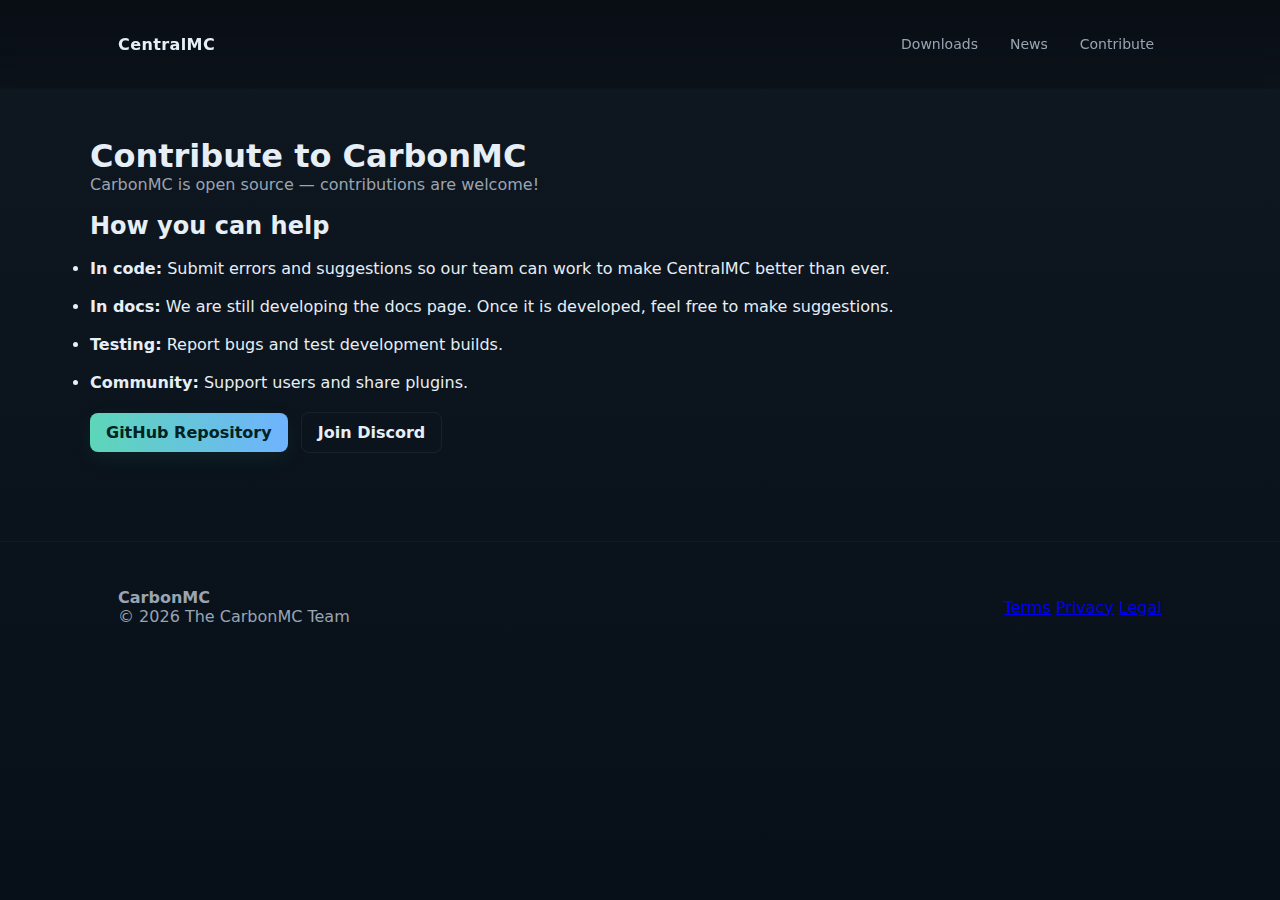
<file: contribute.html>
<!-- header -->
<header class="site-header">
  <div class="container header-inner">
    <a class="brand" href="index.html">
     
      <span class="brand-name">CentralMC</span>
    </a>

    <nav class="main-nav" id="mainNav">
      <a href="downloads.html">Downloads</a>
      <a href="news.html">News</a>
      <a href="contribute.html">Contribute</a>
    </nav>

    <button id="navToggle" class="nav-toggle" aria-label="Toggle navigation">☰</button>
  </div>
</header>

<!doctype html>
<html lang="en">
<head>
  <meta charset="utf-8" />
  <meta name="viewport" content="width=device-width,initial-scale=1" />
  <title>Contribute — CentralMC</title>
  <link rel="stylesheet" href="styles.css" />
</head>
<body>

<!doctype html>
<html lang="en">
<head>
  <meta charset="utf-8" />
  <meta name="viewport" content="width=device-width,initial-scale=1" />
  <title>Contribute — CentralMC</title>
  <link rel="stylesheet" href="styles.css" />
</head>
<body>

  <main class="section container">
    <h1>Contribute to CarbonMC</h1>
    <p class="lede">CarbonMC is open source — contributions are welcome!</p>

    <h2>How you can help</h2>
    <br>
    <ul class="contribute-list">
      <li><strong>In code:</strong> Submit errors and suggestions so our team can work to make CentralMC better than ever.</li>
      <br>
      <li><strong>In docs:</strong> We are still developing the docs page. Once it is developed, feel free to make suggestions.</li>
      <br>
      <li><strong>Testing:</strong> Report bugs and test development builds.</li>
      <br>
      <li><strong>Community:</strong> Support users and share plugins.</li>
    </ul>

    <div class="btn-row" style="margin-top:20px;">
      <a href="#" class="btn primary">GitHub Repository</a>
      <a href="#" class="btn ghost">Join Discord</a>
    </div>
  </main>

  <script src="scripts.js" defer></script>
</body>
</html>


  <!-- footer -->
<footer class="site-footer">
  <div class="container footer-inner">
    <div>
      <strong>CarbonMC</strong>
      <div class="muted">© <span id="year"></span> The CarbonMC Team</div>
    </div>

    <nav class="footer-nav">
      <a href="terms.html">Terms</a>
      <a href="privacy.html">Privacy</a>
      <a href="legal.html">Legal</a>
    </nav>
  </div>
</footer>

  <script src="scripts.js" defer></script>
</body>
</html>
</file>
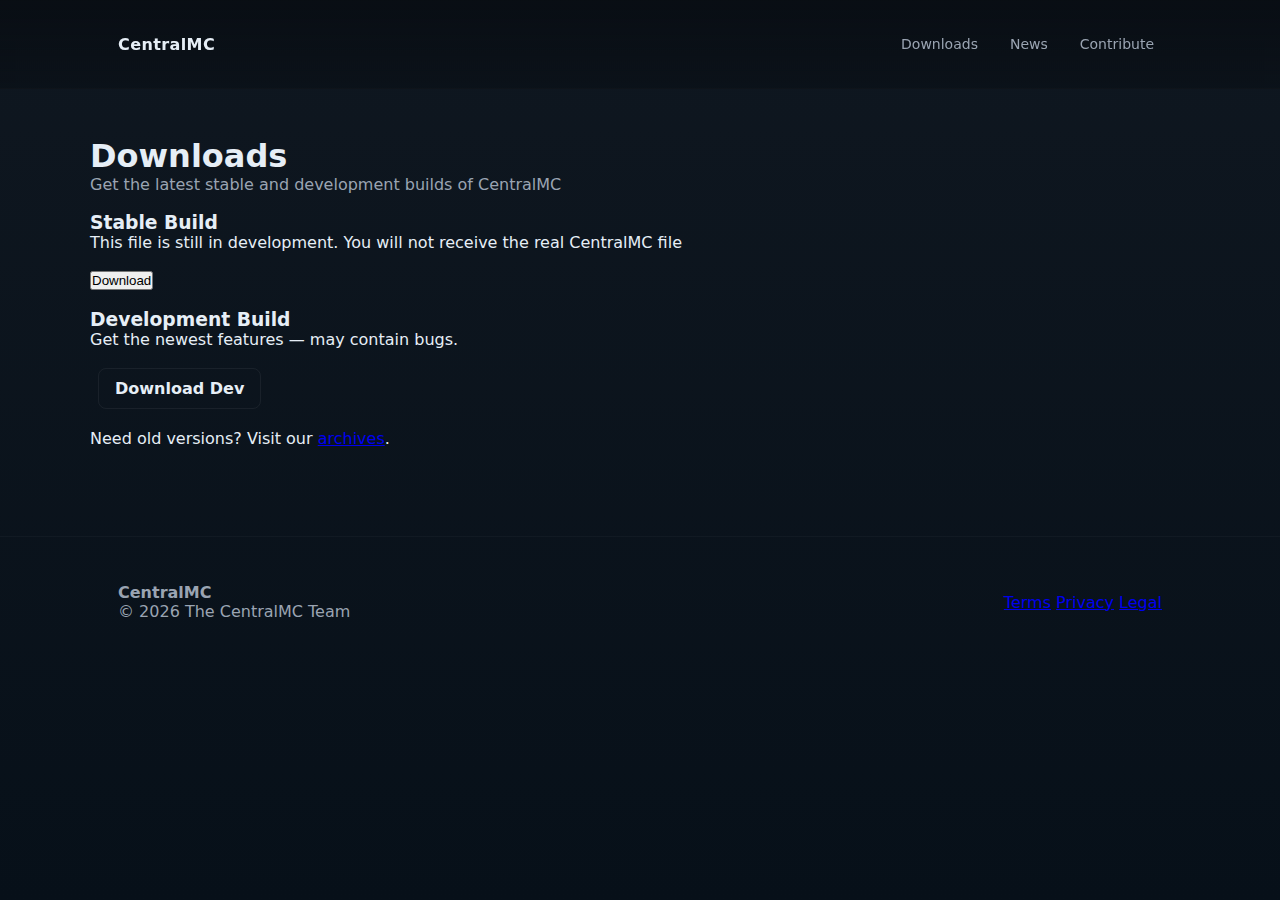
<file: downloads.html>
<!-- header -->
<header class="site-header">
  <div class="container header-inner">
    <a class="brand" href="index.html">
     
      <span class="brand-name">CentralMC</span>
    </a>

    <nav class="main-nav" id="mainNav">
      <a href="downloads.html">Downloads</a>
      <a href="news.html">News</a>
      <a href="contribute.html">Contribute</a>
    </nav>

    <button id="navToggle" class="nav-toggle" aria-label="Toggle navigation">☰</button>
  </div>
</header>

<!doctype html>
<html lang="en">
<head>
  <meta charset="utf-8" />
  <meta name="viewport" content="width=device-width,initial-scale=1" />
  <title>Downloads — CentralMC</title>
  <link rel="stylesheet" href="styles.css" />
</head>
<body>

  <main class="section container">
    <h1>Downloads</h1>
    <p class="lede">Get the latest stable and development builds of CentralMC</p>

    <div class="downloads-grid">
      <div class="card">
        <h3>Stable Build</h3>
        <p>This file is still in development. You will not receive the real CentralMC file</p>
        <br>
        <button href="build.html" download="central.jar">Download</button>
      </div>
      <div class="card">
        <br>
        <h3>Development Build</h3>
        <p>Get the newest features — may contain bugs.</p>
        <br>
        <a href="#" class="btn ghost">Download Dev</a>
      </div>
    </div>

    <p class="muted" style="margin-top:20px;">
      Need old versions? Visit our <a href="#">archives</a>.
    </p>
  </main>

  <!-- footer -->
<footer class="site-footer">
  <div class="container footer-inner">
    <div>
      <strong>CentralMC</strong>
      <div class="muted">© <span id="year"></span> The CentralMC Team</div>
    </div>

    <nav class="footer-nav">
      <a href="terms.html">Terms</a>
      <a href="privacy.html">Privacy</a>
      <a href="legal.html">Legal</a>
    </nav>
  </div>
</footer>

  <script src="scripts.js" defer></script>
</body>
</html>
</file>
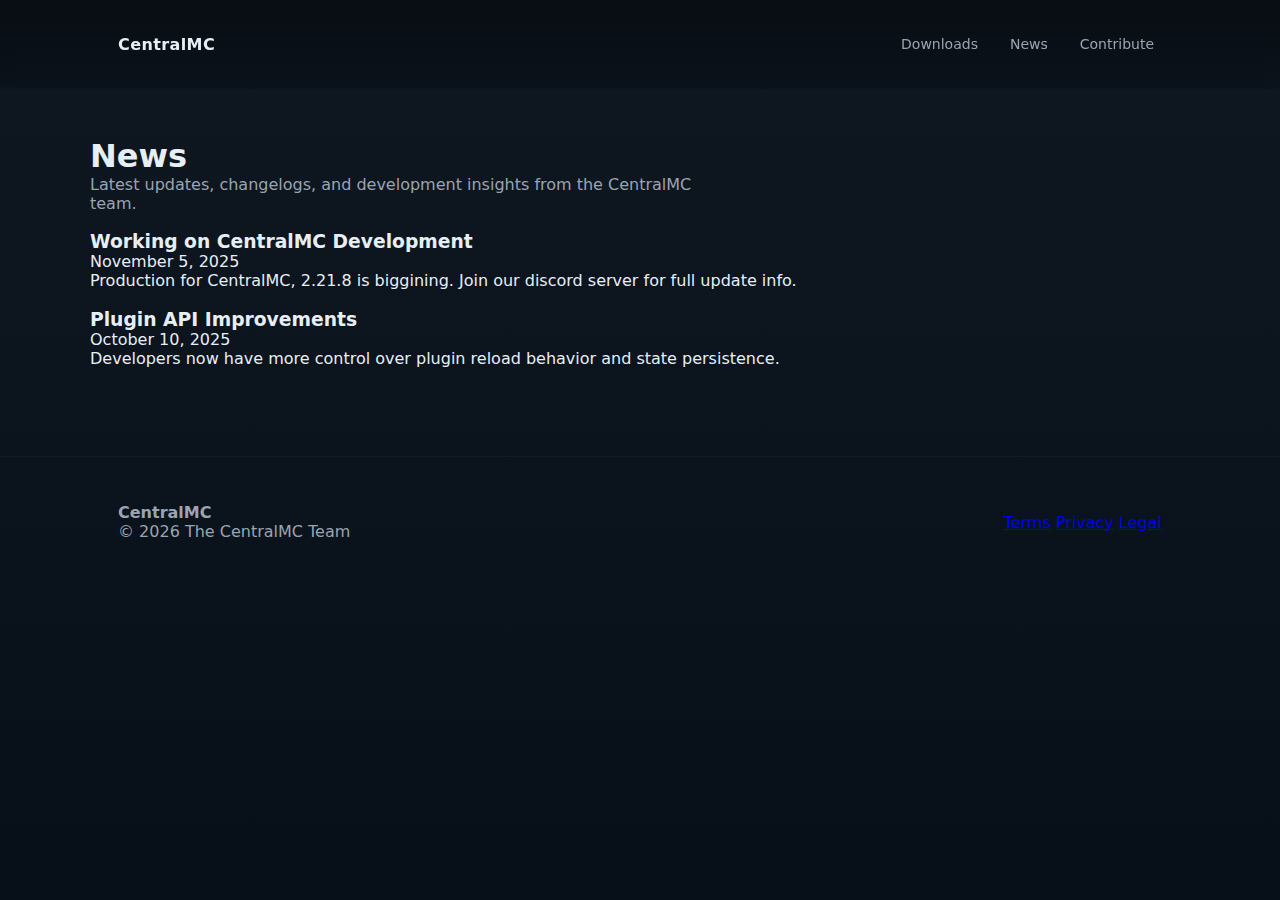
<file: news.html>
<!-- header -->
<header class="site-header">
  <div class="container header-inner">
    <a class="brand" href="index.html">
     
      <span class="brand-name">CentralMC</span>
    </a>

    <nav class="main-nav" id="mainNav">
      <a href="downloads.html">Downloads</a>
      <a href="news.html">News</a>
      <a href="contribute.html">Contribute</a>
    </nav>

    <button id="navToggle" class="nav-toggle" aria-label="Toggle navigation">☰</button>
  </div>
</header>

<!doctype html>
<html lang="en">
<head>
  <meta charset="utf-8" />
  <meta name="viewport" content="width=device-width,initial-scale=1" />
  <title>News — CentralMC</title>
  <link rel="stylesheet" href="styles.css" />
</head>
<body>

<!doctype html>
<html lang="en">
<head>
  <meta charset="utf-8" />
  <meta name="viewport" content="width=device-width,initial-scale=1" />
  <title>News — CentralMC</title>
  <link rel="stylesheet" href="styles.css" />
</head>
<body>


  <main class="section container">
    <h1>News</h1>
    <p class="lede">Latest updates, changelogs, and development insights from the CentralMC team.</p>

    <div class="news-grid">
      <article class="news-card">
        <h3>Working on CentralMC Development</h3>
        <p class="muted">November 5, 2025</p>
        <p>Production for CentralMC, 2.21.8 is biggining. Join our discord server for full update info.</p>
      </article>

      <article class="news-card">
        <br>
        <h3>Plugin API Improvements</h3>
        <p class="muted">October 10, 2025</p>
        <p>Developers now have more control over plugin reload behavior and state persistence.</p>
      </article>
    </div>
  </main>

  <script src="scripts.js" defer></script>
</body>
</html>


  <!-- footer -->
<footer class="site-footer">
  <div class="container footer-inner">
    <div>
      <strong>CentralMC</strong>
      <div class="muted">© <span id="year"></span> The CentralMC Team</div>
    </div>

    <nav class="footer-nav">
      <a href="terms.html">Terms</a>
      <a href="privacy.html">Privacy</a>
      <a href="legal.html">Legal</a>
    </nav>
  </div>
  
</footer>

  <script src="scripts.js" defer></script>
</body>
</html>
</file>
<file: styles.css>
/* Reset-ish */
* { box-sizing: border-box; margin: 0; padding: 0; }
:root{
  --bg:#0f1720;
  --card:#0f1728;
  --muted:#9aa4b2;
  --accent:#5dd6b8;
  --accent-2:#6fb3ff;
  --text:#e6eef6;
}

html,body{height:100%; font-family:Inter,ui-sans-serif,system-ui,-apple-system,"Segoe UI",Roboto,"Helvetica Neue",Arial; background:linear-gradient(180deg,var(--bg) 0%, #071019 100%); color:var(--text);}

/* layout */
.container{ max-width:1100px; margin:0 auto; padding:28px; }

.site-header{ position:sticky; top:0; backdrop-filter: blur(6px); background: linear-gradient(180deg, rgba(5,8,12,0.6), rgba(5,8,12,0.3)); border-bottom:1px solid rgba(255,255,255,0.03); z-index:50; }
.header-inner{ display:flex; align-items:center; gap:16px; justify-content:space-between; }

.brand{ display:flex; align-items:center; gap:10px; text-decoration:none; color:var(--text); }
.logo{ width:36px; height:36px; }
.brand-name{ font-weight:700; letter-spacing:0.4px; }

.main-nav{ display:flex; gap:16px; align-items:center; }
.main-nav a{ color:var(--muted); text-decoration:none; font-size:14px; padding:8px; border-radius:6px; }
.main-nav a:hover{ color:var(--text); background: rgba(255,255,255,0.02); }

/* mobile toggle */
.nav-toggle{ display:none; background:transparent; border:0; color:var(--text); font-size:20px; }

/* hero */
.hero{ padding:64px 0; }
.hero-inner{ display:grid; grid-template-columns:1fr 420px; gap:32px; align-items:center; }
.hero-text h1{ font-size:40px; margin-bottom:12px; }
.lede{ color:var(--muted); margin-bottom:18px; max-width:60ch; }

.btn{ display:inline-block; text-decoration:none; padding:10px 16px; border-radius:8px; border:1px solid rgba(255,255,255,0.04); font-weight:600; }
.btn.primary{ background:linear-gradient(90deg,var(--accent),var(--accent-2)); color:#022; box-shadow:0 6px 20px rgba(45,200,170,0.08); border:0; }
.btn.ghost{ background:transparent; color:var(--text); border:1px solid rgba(255,255,255,0.06); margin-left:8px; }

.quick-links{ margin-top:16px; list-style:none; color:var(--muted); display:grid; gap:6px; }

.hero-graphic .card{ background:linear-gradient(180deg, rgba(255,255,255,0.02), rgba(255,255,255,0.01)); padding:18px; border-radius:12px; border:1px solid rgba(255,255,255,0.03); box-shadow: 0 8px 30px rgba(2,6,10,0.6); }

/* mock terminal */
.mock-terminal{ font-family: ui-monospace, SFMono-Regular, Menlo, monospace; font-size:13px; color:#bfeee0; background: linear-gradient(180deg,#02121a,#081824); padding:14px; border-radius:8px; min-height:140px; white-space:pre-wrap; }

/* sections */
.section{ padding:48px 0; }
.alt-bg{ background: linear-gradient(180deg, rgba(255,255,255,0.01), transparent); border-top:1px solid rgba(255,255,255,0.02); }

.features-grid{ display:grid; grid-template-columns:repeat(3,1fr); gap:18px; margin-top:18px; }
.feature{ background:rgba(255,255,255,0.02); padding:18px; border-radius:10px; border:1px solid rgba(255,255,255,0.02); }

.get-started-list{ list-style: none; display:flex; gap:12px; margin-top:12px; color:var(--muted); }

.community-links{ display:flex; gap:12px; margin-top:12px; }
.link{ color:var(--accent-2); text-decoration:none; font-weight:600; }

/* footer */
.site-footer{ border-top:1px solid rgba(255,255,255,0.03); padding:18px 0; margin-top:40px; }
.footer-inner{ display:flex; justify-content:space-between; align-items:center; color:var(--muted); }

/* responsive */
@media (max-width:980px){
  .hero-inner{ grid-template-columns:1fr; }
  .features-grid{ grid-template-columns:1fr 1fr; }
  .main-nav{ display:none; position:absolute; right:28px; top:70px; background:var(--card); padding:12px; border-radius:8px; flex-direction:column; }
  .nav-toggle{ display:block; }
}
@media (max-width:640px){
  .features-grid{ grid-template-columns:1fr; }
  .brand-name{ display:none; }
  .container{ padding:18px; }
}
</file>
